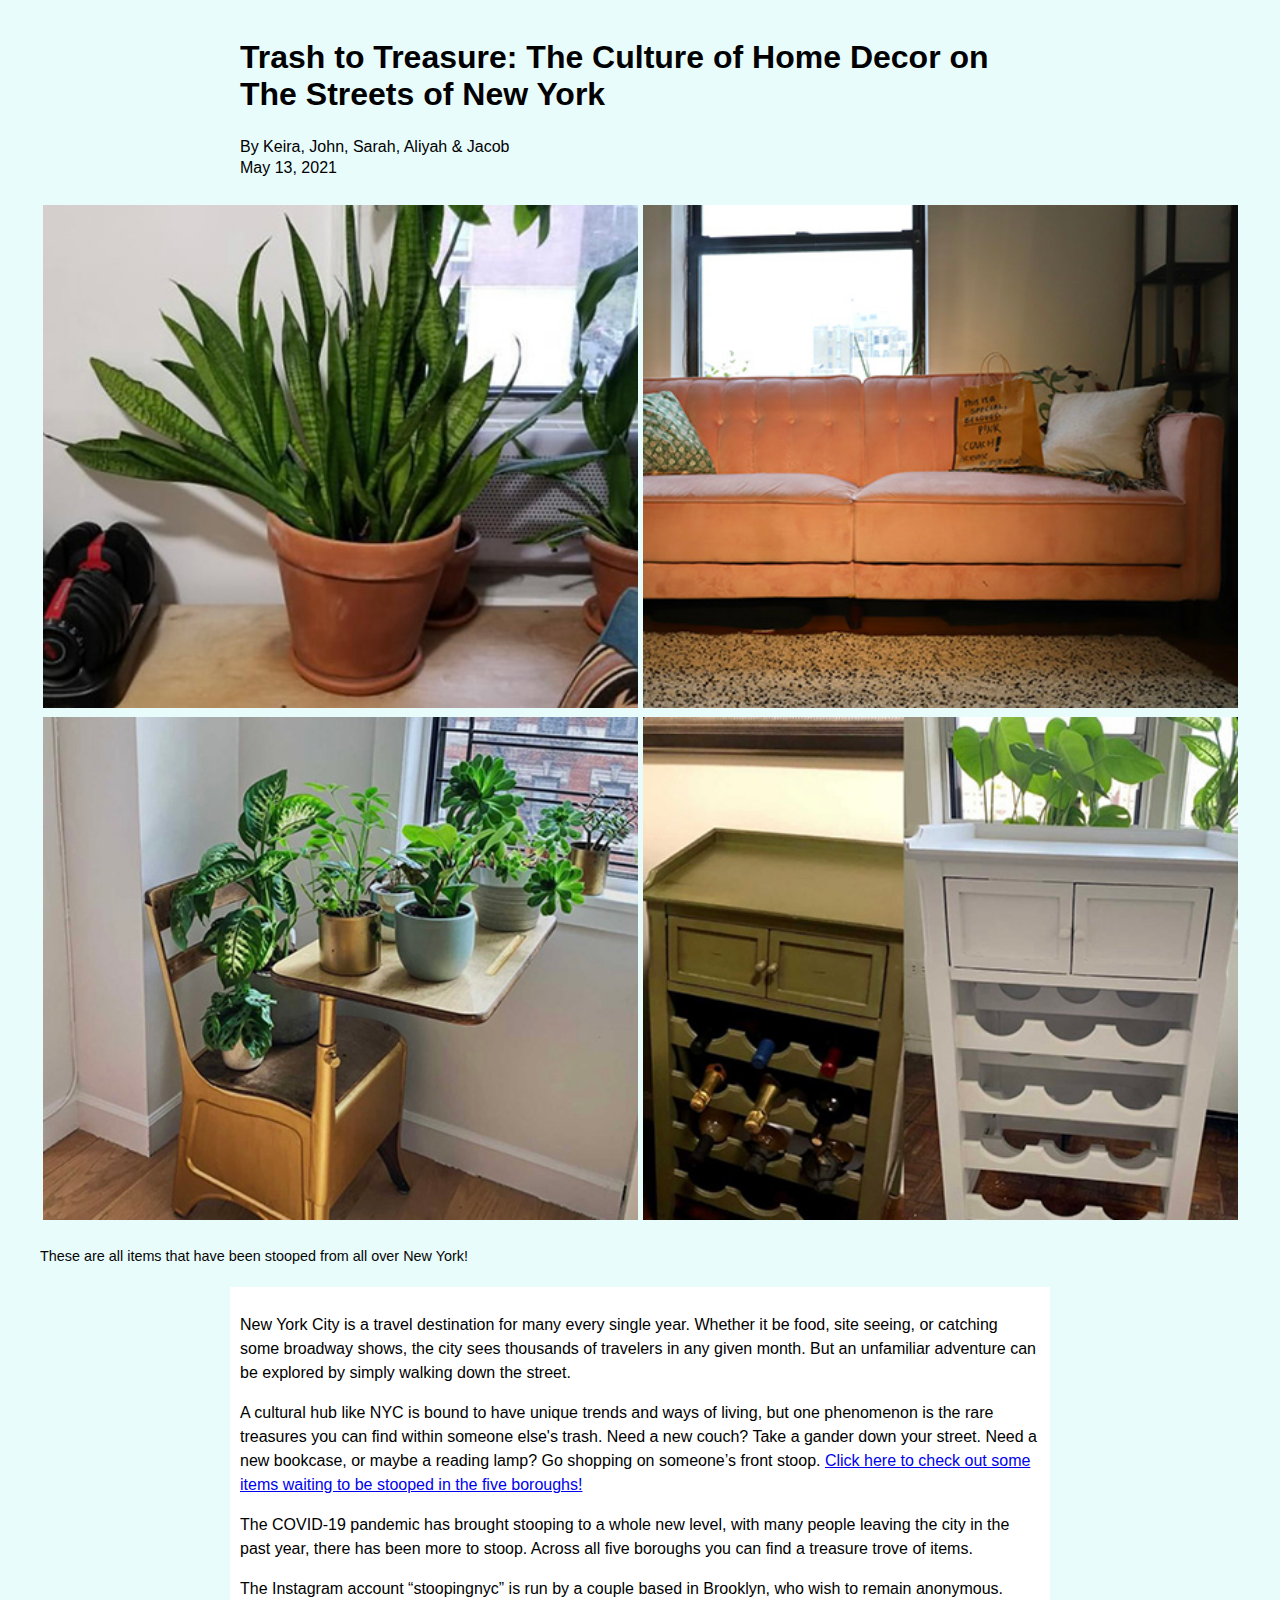
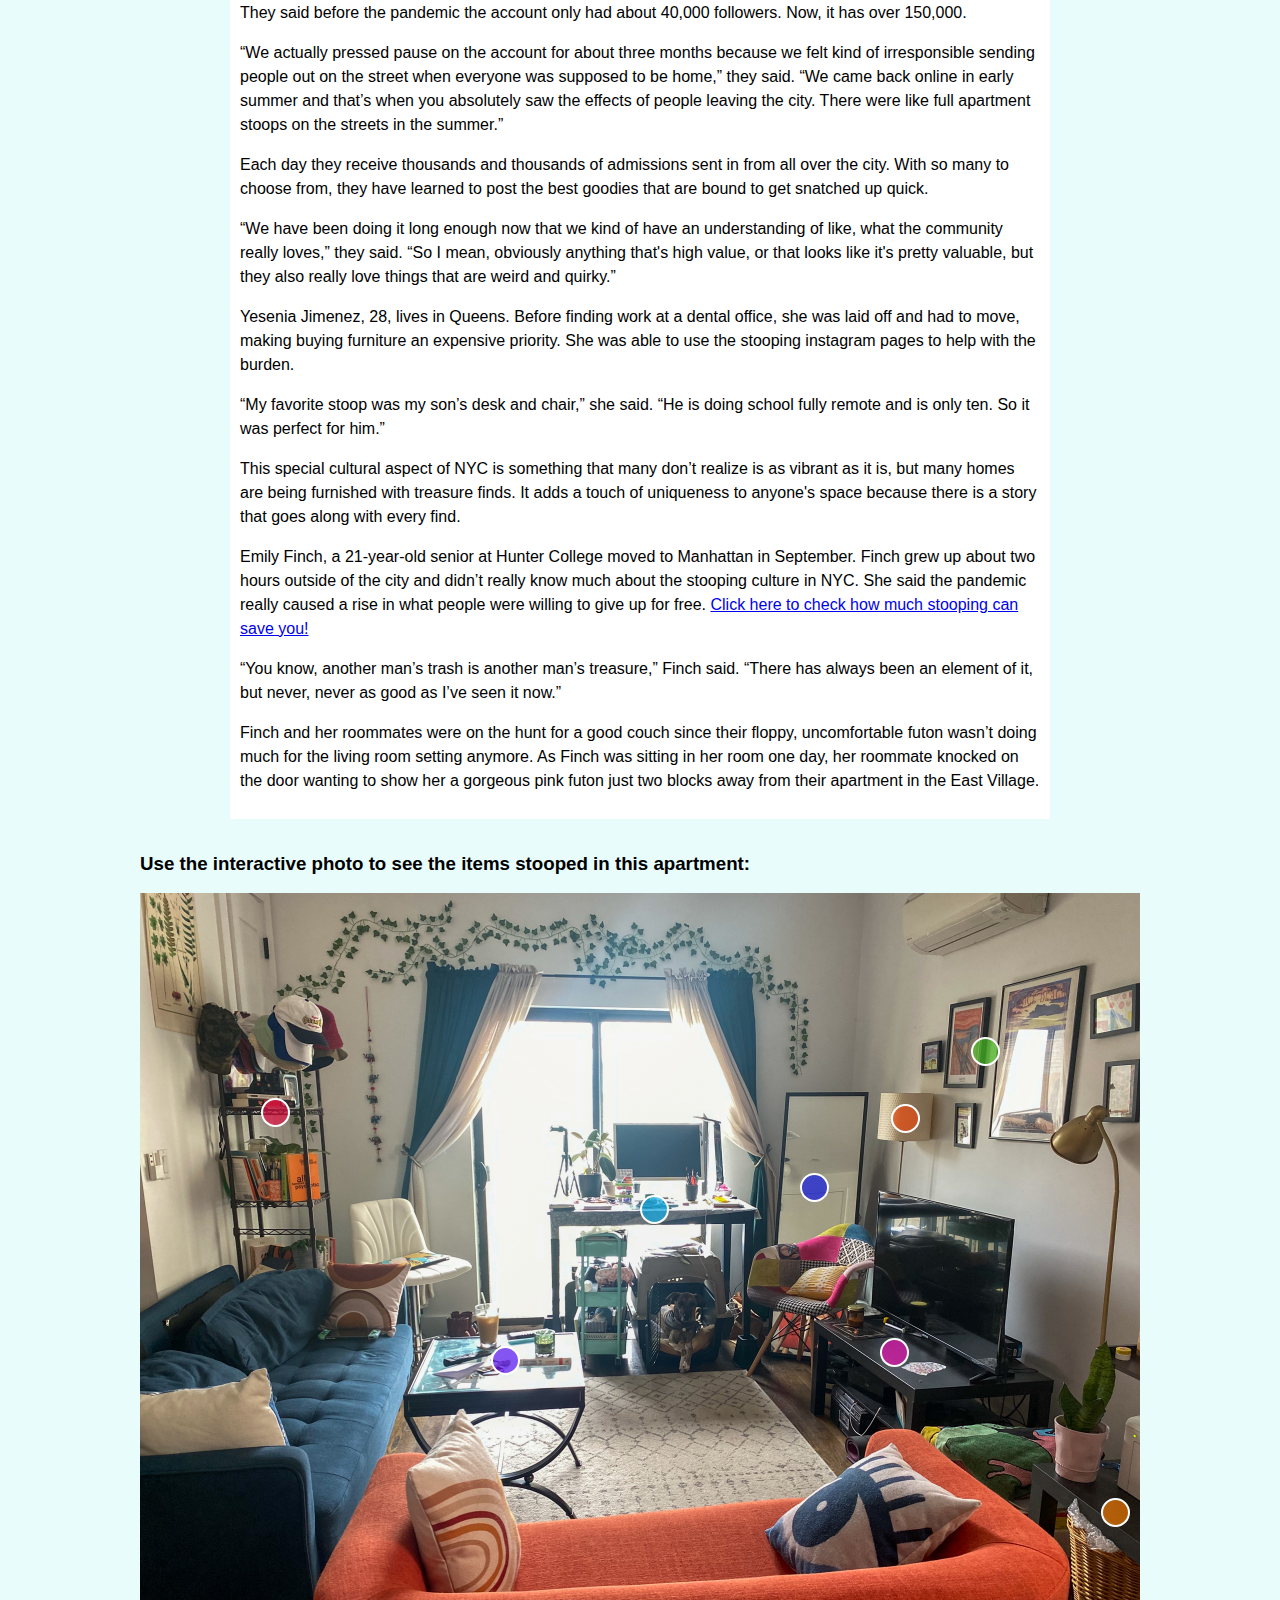
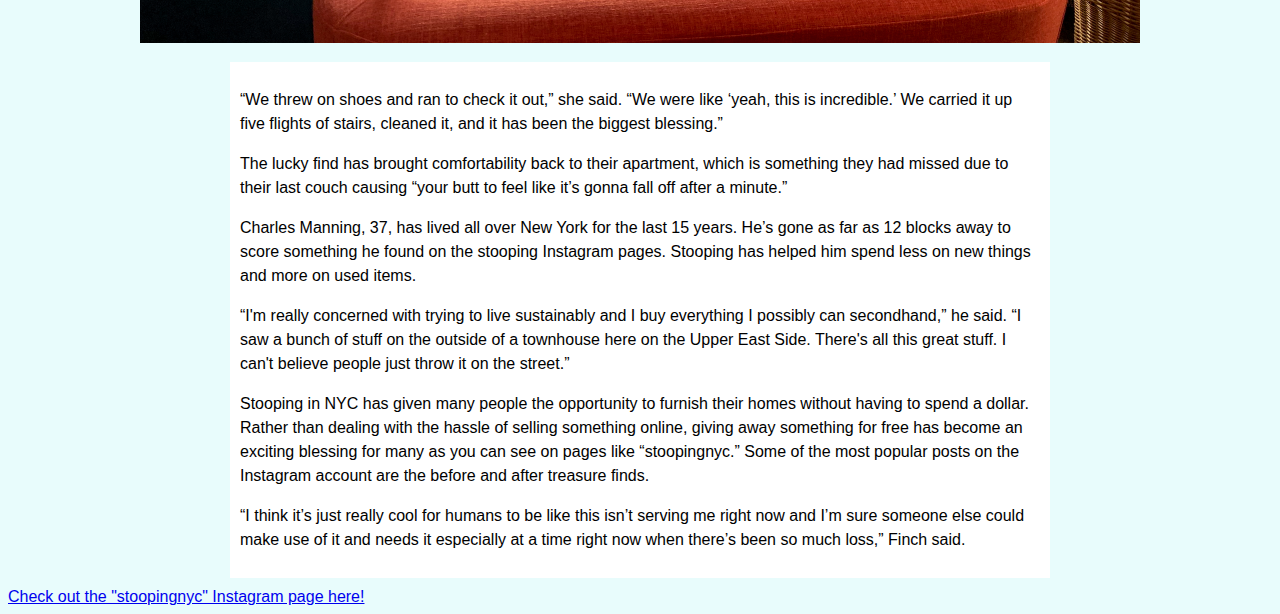
<file: index.html>
<!DOCTYPE html>
<html lang="en">

  <head>
    <meta charset="utf-8">
    <!-- set the character set -->
    <meta http-equiv="X-UA-Compatible" content="IE=edge">
    <meta name="viewport" content="width=device-width, initial-scale=1">
    <!-- first step to a responsive site -->
    <title>Stooping in NYC</title>
    <link rel="preconnect" href="https://fonts.gstatic.com">

    <!-- FONT AWESOME -->
    <link rel="stylesheet" href="https://cdnjs.cloudflare.com/ajax/libs/font-awesome/4.7.0/css/font-awesome.min.css" />
    <link href="https://fonts.googleapis.com/css2?family=Oxygen:wght@300;400;700&display=swap" rel="stylesheet">

    <!-- Your styles should be called here -->
    <link rel="stylesheet" href="style.css" />

    <!-- HTML5 Shim and Respond.js IE8 support of HTML5 elements and media queries -->
    <!-- WARNING: Respond.js doesn't work if you view the page via file:// -->
    <!--[if lt IE 9]>
      	  <script src="https://oss.maxcdn.com/libs/html5shiv/3.7.0/html5shiv.js"></script>
      	  <script src="https://oss.maxcdn.com/libs/respond.js/1.4.2/respond.min.js"></script>
      	<![endif]-->
  </head>

  <body>
    <!-- YOUR CONTENT GOES HERE -->
    <div class="byline">
      <header>
        <h1>Trash to Treasure: The Culture of Home Decor on The Streets of New York</h1>
        <p>By Keira, John, Sarah, Aliyah & Jacob </p>

        <time datetime="2021-5-13">May 13, 2021</time>
      </header>
    </div>
    <div class="container image">
      <div class="collage">
        <div class="img">
          <img src="images/CHplant-web.jpg" alt="plant" />
        </div>
        <div class="img">
          <img src="images/couch-web.jpg" alt="pink couch" />
        </div>
        <div class="img">
          <img src="images/plants-web.jpg" alt="More plants" />
        </div>
        <div class="img">
          <img src="images/winebar-web.jpg" alt="winebar" />
        </div>
      </div>
      <p class="caption">These are all items that have been stooped from all over New York!</p>
    </div>
    <div class="container textbox">
      <p> New York City is a travel destination for many every single year. Whether it be food, site seeing, or catching some broadway shows, the city sees thousands of travelers in any given month. But an unfamiliar adventure can be explored by
        simply walking down the street. </p>
      <p> A cultural hub like NYC is bound to have unique trends and ways of living, but one phenomenon is the rare treasures you can find within someone else's trash. Need a new couch? Take a gander down your street. Need a new bookcase, or
        maybe a reading lamp? Go shopping on someone’s front stoop. <a href="https://jrhonan.github.io/group3_final/Filtering/index.html">Click here to check out some items waiting to be stooped in the five boroughs!</a></p>
      <p> The COVID-19 pandemic has brought stooping to a whole new level, with many people leaving the city in the past year, there has been more to stoop. Across all five boroughs you can find a treasure trove of items. </p>
      <p> The Instagram account “stoopingnyc” is run by a couple based in Brooklyn, who wish to remain anonymous. They said before the pandemic the account only had about 40,000 followers. Now, it has over 150,000. </p>
      <p>“We actually pressed pause on the account for about three months because we felt kind of irresponsible sending people out on the street when everyone was supposed to be home,” they said. “We came back online in early summer and that’s
        when you absolutely saw the effects of people leaving the city. There were like full apartment stoops on the streets in the summer.”</p>
      <p>Each day they receive thousands and thousands of admissions sent in from all over the city. With so many to choose from, they have learned to post the best goodies that are bound to get snatched up quick.</p>
      <p>“We have been doing it long enough now that we kind of have an understanding of like, what the community really loves,” they said. “So I mean, obviously anything that's high value, or that looks like it's pretty valuable, but they also
        really love things that are weird and quirky.”</p>
      <p>Yesenia Jimenez, 28, lives in Queens. Before finding work at a dental office, she was laid off and had to move, making buying furniture an expensive priority. She was able to use the stooping instagram pages to help with the burden.</p>
      <p>“My favorite stoop was my son’s desk and chair,” she said. “He is doing school fully remote and is only ten. So it was perfect for him.” </p>
      <p>This special cultural aspect of NYC is something that many don’t realize is as vibrant as it is, but many homes are being furnished with treasure finds. It adds a touch of uniqueness to anyone's space because there is a story that goes
        along with every find. </p>
      <p>Emily Finch, a 21-year-old senior at Hunter College moved to Manhattan in September. Finch grew up about two hours outside of the city and didn’t really know much about the stooping culture in NYC. She said the pandemic really caused a
        rise in what people were willing to give up for free. <a href="https://jrhonan.github.io/group3_final/Calculator/index.html">Click here to check how much stooping can save you!</a></p>
      <p>“You know, another man’s trash is another man’s treasure,” Finch said. “There has always been an element of it, but never, never as good as I’ve seen it now.”</p>
      <p>Finch and her roommates were on the hunt for a good couch since their floppy, uncomfortable futon wasn’t doing much for the living room setting anymore. As Finch was sitting in her room one day, her roommate knocked on the door wanting
        to show her a gorgeous pink futon just two blocks away from their apartment in the East Village. </p>

    </div>
    <div class="container photo">
      <h3> Use the interactive photo to see the items stooped in this apartment: </h3>
      <div class="annotate">
        <img src="images/stoopedroom.jpg" />
        <div id="coffeetable" class="dot purple">
          <a class="close fa fa-times" href="#"></a>
          <div class="inner">
            <h3>Coffee Table</h3>
            <p>The coffee table was stooped from Bed-Stuy.</p>
          </div>
        </div>
        <div id="tvstand" class="dot pink">
          <a class="close fa fa-times" href="#"></a>
          <div class="inner">
            <h3>TV Stand</h3>
            <p> The TV stand was stooped from Bed-Stuy.</p>
          </div>
        </div>
        <div id="bookshelf" class="dot red">
          <a class="close fa fa-times" href="#"></a>
          <div class="inner">
            <h3>Bookshelf</h3>
            <p>The bookshelf was stooped from Bed-Stuy.</p>
          </div>
        </div>
        <div id="mirror" class="dot blue">
          <a class="close fa fa-times" href="#"></a>
          <div class="inner">
            <h3>Mirror</h3>
            <p>The mirror was stooped from Bed-Stuy.</p>
          </div>
        </div>
        <div id="pictures" class="dot green">
          <a class="close fa fa-times" href="#"></a>
          <div class="inner">
            <h3>Pictures</h3>
            <p>The two biggest pictures were stooped from East Village.</p>
          </div>
        </div>
        <div id="lamp" class="dot orange">
          <a class="close fa fa-times" href="#"></a>
          <div class="inner">
            <h3>Lamp</h3>
            <p>The lamp was stooped from Bed-Stuy.</p>
          </div>
        </div>
        <div id="printertable" class="dot yellow">
          <a class="close fa fa-times" href="#"></a>
          <div class="inner">
            <h3>Printer Table</h3>
            <p>The printer table was stooped from Bed-Stuy.</p>
          </div>
        </div>
        <div id="desk" class="dot lblue">
          <a class="close fa fa-times" href="#"></a>
          <div class="inner">
            <h3>Desk</h3>
            <p>The desk was stooped from Bed-Stuy.</p>
          </div>
        </div>
      </div>
    </div>
    <div class="container textbox">
      <p>“We threw on shoes and ran to check it out,” she said. “We were like ‘yeah, this is incredible.’ We carried it up five flights of stairs, cleaned it, and it has been the biggest blessing.”</p>
      <p>The lucky find has brought comfortability back to their apartment, which is something they had missed due to their last couch causing “your butt to feel like it’s gonna fall off after a minute.” </p>
      <p>Charles Manning, 37, has lived all over New York for the last 15 years. He’s gone as far as 12 blocks away to score something he found on the stooping Instagram pages. Stooping has helped him spend less on new things and more on used
        items. </p>
      <p>“I'm really concerned with trying to live sustainably and I buy everything I possibly can secondhand,” he said. “I saw a bunch of stuff on the outside of a townhouse here on the Upper East Side. There's all this great stuff. I can't
        believe people just throw it on the street.” </p>
      <p>Stooping in NYC has given many people the opportunity to furnish their homes without having to spend a dollar. Rather than dealing with the hassle of selling something online, giving away something for free has become an exciting blessing
        for many as you can see on pages like “stoopingnyc.” Some of the most popular posts on the Instagram account are the before and after treasure finds.</p>
      <p>“I think it’s just really cool for humans to be like this isn’t serving me right now and I’m sure someone else could make use of it and needs it especially at a time right now when there’s been so much loss,” Finch said. </p>

    </div>


    <!-- Your javascript should be called here -->
    <script src="main.js"></script>
  </body>

  <footer>
    <a href="https://www.instagram.com/stoopingnyc/?hl=en"> Check out the "stoopingnyc" Instagram page here!</a>
  </footer>

</html>
</file>
<file: style.css>
* This is a good layout for a mobile-first CSS template. Following this flow will minimize the number of styles you need to write and will ensure you are thinking, designing and developing mobile-first. Most of your styles get written like standard CSS, but for your mobile presentation. Generally speaking, a good mobile presention will stretch out nicely for larger screens. Sometimes, when we stretch out to larger screens, we need to make minor tweaks for the larger devices -- you can make these tweaks in the tablet media query, or if the issue exists on desktop only, the desktop media query. You will find this is far easier than the opposite task of using CSS to cram your desktop experience into a mobile device. */
/*********************************************************************
 LOADS IN A NICE RESET TO ENSURE ALL BROWSERS HAVE THE SAME BASE STYLES
*********************************************************************/
@import url('https://cdnjs.cloudflare.com/ajax/libs/normalize/7.0.0/normalize.min.css');

/*********************************************************************
  YOUR MOBILE/BASE STYLES GO HERE
*********************************************************************/
/** SET BORDER BOX EVERYWHERE */
* {
    box-sizing: border-box;
}

/** APPLY BASE TAG STYLES */
body,
html {
    /* Sets default font-size to 16px, ensuring 1em = 16px; */
    font-size: 16px;
    font-family: 'Antonio', sans-serif;
}

body {
    background-color: #E8FCFC;
}

/** RESPONSIVE IMAGES */
figure,
img {
    /* Sets image width to match parent */
    width: 100%;
    margin: 0 auto;
}

p {
    line-height: 1.5em;
}

.container.textbox {
    background-color: #FFF;
    padding: 10px;
    margin: 10px auto;
}

.byline {
    width: 100%;
    max-width: 800px;
    padding: 10px;
    margin: 0 auto;
    background-color: #E8FCFC;
}

header {
    margin-bottom: 16px;
}

header p {
    margin: 0;
}

.collage {
    display: flex;
    justify-content: space-between;
    flex-wrap: wrap;
}

.collage .img {
    flex-basis: 50%;
    padding: 2.5px;
    box-sizing: border-box;
}

.collage .images:nth-child(odd) {
    padding-left: 0;
}

.collage .images:nth-child(even) {
    padding-right: 0;
}

/** Caption styles */
.caption,
figcaption {
    font-size: 0.9rem;
    color: #050505;
    padding: 5px 0;
}

/** BASE CLASSES */
.annotate {
    position: relative;
}

.annotate .dot {
    position: absolute;
    width: 25px;
    height: 25px;
    border-radius: 50%;
    overflow: hidden;
    border: 2px solid #FFF;
    color: #FFF;
}

.annotate .dot .inner {
    position: absolute;
    opacity: 0;
    padding: 25px;
    width: 100%;
    top: 50%;
    transform: translateY(-50%);
}

.annotate .dot .close {
    position: absolute;
    color: #FFF;
    top: 10px;
    right: 10px;
    font-size: 2em;
    text-decoration: none;
    opacity: 0;
}

.annotate .dot.purple {
    background-color: rgba(74, 2, 242, 0.65);
}

.annotate .dot.pink {
    background-color: rgba(240, 12, 182, 0.65);
}

.annotate .dot.red {
    background-color: rgba(230, 11, 65, 0.65);
}

.annotate .dot.blue {
    background-color: rgba(11, 18, 230, 0.65);
}

.annotate .dot.green {
    background-color: rgba(71, 195, 34, 0.65);
}

.annotate .dot.orange {
    background-color: rgba(237, 72, 12, 0.65);
}

.annotate .dot.yellow {
    background-color: rgba(255, 128, 0, 0.65);
}

.annotate .dot.lblue {
    background-color: rgba(12, 177, 237, 0.65);
}

.annotate .dot.active {
    width: 100%;
    height: 100%;
    left: 0;
    top: 0;
    border-radius: 0;
    border: 0;
    z-index: 2;
}

.annotate .dot.active .close,
.annotate .dot.active .inner {
    opacity: 1;
    transition: opacity 0.5s ease-in-out;
}

#coffeetable:not(.active) {
    top: 57%;
    right: 62%;
}

#tvstand:not(.active) {
    top: 59%;
    left: 74%;
}

#bookshelf:not(.active) {
    bottom: 64%;
    right: 82%;
}

#mirror:not(.active) {
    bottom: 52%;
    left: 63%;
}

#pictures:not(.active) {
    top: 4%;
    right: 10%;
}

#lamp:not(.active) {
    top: 24%;
    right: 18%;
}

#printertable:not(.active) {
    bottom: 11%;
    right: 1%;
}

#desk:not(.active) {
    top: 36%;
    left: 48%;
}

/** Container styles to keep content from becoming too wide or coming too close to
* mobile edge */
.container {
    width: 100%;
    max-width: 800px;
    padding: 10px;
    margin: 0 auto;
}

/** Images are allowed to be a little wider when broken out into their own container */
.container.image {
    max-width: 1200px;
    padding: 0;
}

.container.photo {
    max-width: 1000px;
    padding: 5px;
}

.container.image .caption,
.container.image figcaption {
    padding: 5px 10px;
}

/*********************************************************************
  YOUR TABLET/DESKTOP STYLES GO HERE
*********************************************************************/
@media(min-width: 681px) {

    /* Any adjustments for tablets and larger go here.
    Note these styles will be applied to anything 681px or larger -- so tablet AND desktop */
    #coffeetable:not(.active) {
        top: 60%;
        right: 62%;
    }

    #bookshelf:not(.active) {
        bottom: 69%;
        right: 85%;
    }

    #mirror:not(.active) {
        bottom: 59%;
        left: 66%;
    }

    #pictures:not(.active) {
        top: 19%;
        right: 14%;
    }

    #lamp:not(.active) {
        top: 28%;
        right: 22%;
    }

    #printertable:not(.active) {
        bottom: 16%;
        right: 1%;
    }

    #desk:not(.active) {
        top: 40%;
        left: 50%;
    }
}

/*********************************************************************
  YOUR DESKTOP-ONLY STYLES GO HERE
*********************************************************************/
@media(min-width: 769px) {
    /* Any adjustments for desktop and larger go here.
    Note these styles will be applied to anything 769px or larger -- so desktop */
}

/*********************************************************************
  YOUR MEDIUM-DESKTOP-ONLY STYLES GO HERE
*********************************************************************/
@media(min-width: 805px) {

    /* Any adjustments for desktop and larger go here.
    Note these styles will be applied to anything 769px or larger -- so desktop */
    .container {
        padding: 0;
    }
}

/*********************************************************************
  YOUR LARGE DESKTOP-ONLY STYLES GO HERE
*********************************************************************/
@media(min-width: 1205px) {

    /* Any adjustments for desktop and larger go here.
    Note these styles will be applied to anything 769px or larger -- so desktop */
    .container.image .caption,
    .container.image figcaption {
        padding: 5px 0;
    }
}
</file>
